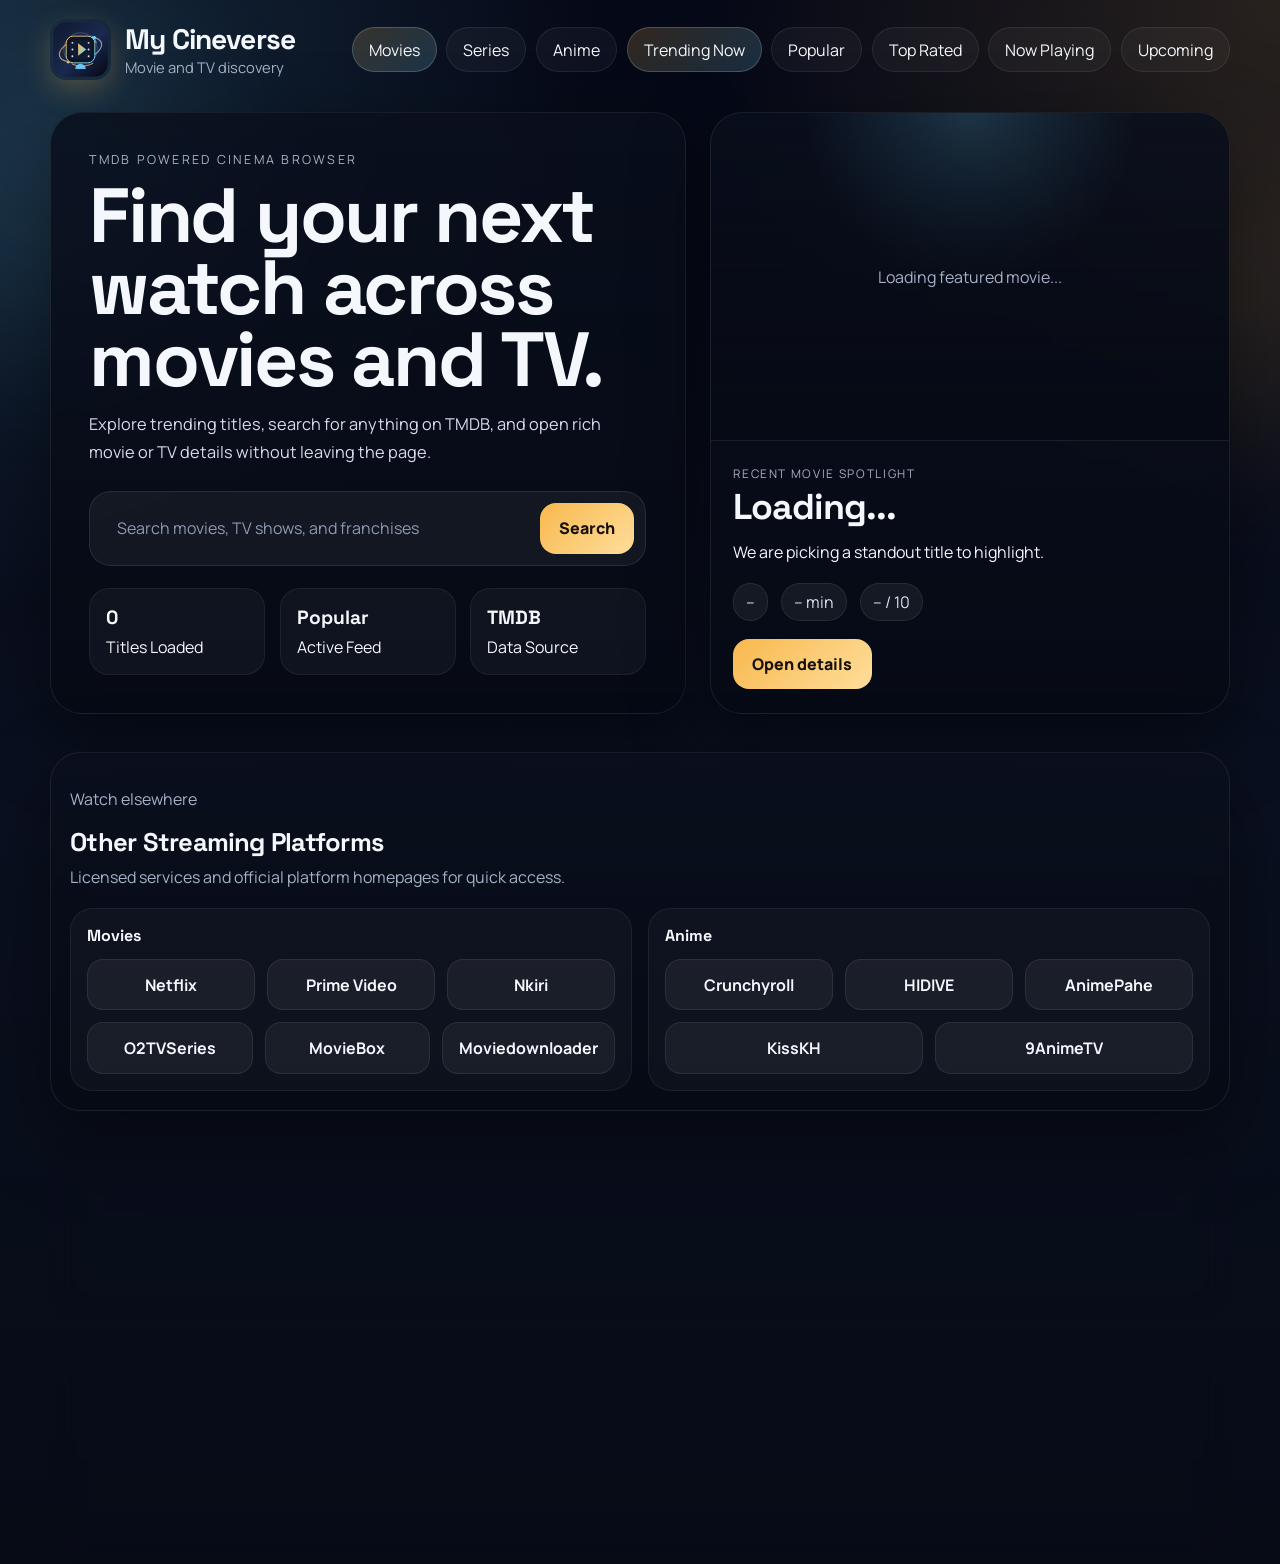
<file: index.html>
<!DOCTYPE html>
<html lang="en">
<head>
  <meta charset="UTF-8" />
  <meta name="viewport" content="width=device-width, initial-scale=1.0" />
  <meta name="theme-color" content="#0b1020" />
  <title>MyCineverse | TMDB Movie & TV Explorer</title>
  <link rel="preconnect" href="https://fonts.googleapis.com" />
  <link rel="preconnect" href="https://fonts.gstatic.com" crossorigin />
  <link href="https://fonts.googleapis.com/css2?family=Manrope:wght@400;500;600;700;800&family=Space+Grotesk:wght@500;700&display=swap" rel="stylesheet" />
  <link rel="stylesheet" href="styles.css" />
</head>
<body>
  <div class="bg-orb bg-orb-one"></div>
  <div class="bg-orb bg-orb-two"></div>

  <header class="topbar">
    <a class="brand" href="#">
      <img class="brand-mark" src="assets/images/logo.svg" alt="" aria-hidden="true" />
      <span class="brand-text">
        <strong>My Cineverse</strong>
        <small>Movie and TV discovery</small>
      </span>
    </a>

    <nav class="topbar-links" aria-label="Primary">
      <button class="nav-link active" data-media="movie">Movies</button>
      <button class="nav-link" data-media="tv">Series</button>
      <button class="nav-link" data-media="anime">Anime</button>
      <button class="nav-link active" data-section="new_releases">Trending Now</button>
      <button class="nav-link" data-section="popular">Popular</button>
      <button class="nav-link" data-section="top_rated">Top Rated</button>
      <button class="nav-link" data-section="now_playing">Now Playing</button>
      <button class="nav-link" data-section="upcoming">Upcoming</button>
    </nav>
  </header>

  <main>
    <section class="hero" id="hero">
      <div class="hero-copy">
        <p class="eyebrow">TMDB powered cinema browser</p>
        <h1>Find your next watch across movies and TV.</h1>
        <p class="hero-text">
          Explore trending titles, search for anything on TMDB, and open rich movie or TV details without leaving the page.
        </p>

        <form class="search-bar" id="search-form" autocomplete="off">
          <input
            id="search-input"
            type="search"
            placeholder="Search movies, TV shows, and franchises"
            aria-label="Search movies and TV"
          />
          <button type="submit">Search</button>
        </form>

        <div class="hero-stats">
          <div>
            <strong id="stat-count">0</strong>
            <span>Titles Loaded</span>
          </div>
          <div>
            <strong id="stat-section">Popular</strong>
            <span>Active Feed</span>
          </div>
          <div>
            <strong id="stat-rating">TMDB</strong>
            <span>Data Source</span>
          </div>
        </div>
      </div>

      <aside class="feature-panel" aria-live="polite">
        <div class="feature-media" id="feature-media">
          <div class="feature-placeholder">Loading featured movie...</div>
        </div>
        <div class="feature-copy">
          <p class="feature-label" id="feature-label">Recent movie spotlight</p>
          <h2 id="feature-title">Loading...</h2>
          <p id="feature-overview">We are picking a standout title to highlight.</p>
          <div class="feature-meta">
            <span id="feature-year">--</span>
            <span id="feature-runtime">-- min</span>
            <span id="feature-score">-- / 10</span>
          </div>
          <button class="ghost-button" id="feature-open">Open details</button>
        </div>
      </aside>
    </section>

    <section class="platforms-panel" aria-labelledby="platforms-title">
      <div class="section-title">
        <p>Watch elsewhere</p>
        <h2 id="platforms-title">Other Streaming Platforms</h2>
      </div>
      <p class="platforms-note">
        Licensed services and official platform homepages for quick access.
      </p>
      <div class="platform-groups">
        <div class="platform-group">
          <h3>Movies</h3>
          <div class="platform-grid">
            <a class="platform-card" href="https://www.netflix.com" target="_blank" rel="noreferrer">Netflix</a>
            <a class="platform-card" href="https://www.primevideo.com" target="_blank" rel="noreferrer">Prime Video</a>
            <a class="platform-card" href="https://nkiri.ink" target="_blank" rel="noreferrer">Nkiri</a>
            <a class="platform-card" href="https://o2tvseries.com" target="_blank" rel="noreferrer">O2TVSeries</a>
            <a class="platform-card" href="https://moviebox.ph" target="_blank" rel="noreferrer">MovieBox</a>
            <a class="platform-card" href="https://videodownloader.site" target="_blank" rel="noreferrer">Moviedownloader</a>
          </div>
        </div>
        <div class="platform-group">
          <h3>Anime</h3>
          <div class="platform-grid">
            <a class="platform-card" href="https://www.crunchyroll.com" target="_blank" rel="noreferrer">Crunchyroll</a>
            <a class="platform-card" href="https://www.hidive.com" target="_blank" rel="noreferrer">HIDIVE</a>
            <a class="platform-card" href="https://animepahe.pw" target="_blank" rel="noreferrer">AnimePahe</a>
            <a class="platform-card" href="https://kisskh.do" target="_blank" rel="noreferrer">KissKH</a>
            <a class="platform-card" href="https://9animetv.do" target="_blank" rel="noreferrer">9AnimeTV</a>
          </div>
        </div>
      </div>
    </section>

    <section class="toolbar">
      <div class="section-title">
        <p>Browse</p>
        <h2>Genres and collections</h2>
      </div>
      <div class="pill-row" id="genre-row">
        <button class="pill active" data-genre="all">All</button>
        <span class="pill pill-muted">Loading genres...</span>
      </div>
    </section>

    <section class="results">
      <div class="results-head">
        <div>
          <p class="eyebrow" id="results-label">Popular titles</p>
          <h2 id="results-title">Movies to explore</h2>
        </div>
        <button class="text-button" id="clear-search" hidden>Clear search</button>
      </div>

      <div class="status" id="status" role="status" aria-live="polite"></div>
      <div class="movie-grid" id="movie-grid"></div>
      <div class="pagination" id="pagination" aria-label="Pagination">
        <button class="page-button" id="prev-page" disabled>Previous</button>
        <span class="page-indicator" id="page-indicator">Page 1 of 1</span>
        <button class="page-button" id="next-page" disabled>Next</button>
      </div>
    </section>
  </main>

  <dialog class="movie-modal" id="movie-modal">
    <button class="modal-close" id="close-modal" aria-label="Close details">×</button>
    <div class="modal-body" id="modal-body"></div>
  </dialog>

  <script src="assets/js/tmdb-config.js"></script>
  <script src="https://quge5.com/88/tag.min.js" data-zone="239732" async data-cfasync="false"></script>
  <script src="script.js"></script>
</body>
</html>
</file>
<file: styles.css>
:root {
  --bg: #070b16;
  --bg-soft: rgba(13, 20, 40, 0.72);
  --surface: rgba(12, 18, 34, 0.9);
  --surface-2: rgba(18, 26, 48, 0.88);
  --line: rgba(255, 255, 255, 0.08);
  --text: #f4f7fb;
  --muted: #a5b1c7;
  --accent: #f8b84e;
  --accent-2: #6dd6ff;
  --good: #5ef0a6;
  --shadow: 0 28px 80px rgba(0, 0, 0, 0.42);
}

* {
  box-sizing: border-box;
}

html {
  scroll-behavior: smooth;
}

body {
  margin: 0;
  min-height: 100vh;
  color: var(--text);
  background:
    radial-gradient(circle at top left, rgba(109, 214, 255, 0.16), transparent 30%),
    radial-gradient(circle at top right, rgba(248, 184, 78, 0.14), transparent 28%),
    linear-gradient(180deg, #050816 0%, #0a1020 50%, #070b16 100%);
  font-family: "Manrope", sans-serif;
  overflow-x: hidden;
}

button,
input {
  font: inherit;
}

button {
  cursor: pointer;
}

.bg-orb {
  position: fixed;
  z-index: -1;
  border-radius: 50%;
  filter: blur(80px);
  opacity: 0.35;
}

.bg-orb-one {
  top: 3rem;
  left: -6rem;
  width: 18rem;
  height: 18rem;
  background: rgba(109, 214, 255, 0.35);
}

.bg-orb-two {
  top: 10rem;
  right: -5rem;
  width: 16rem;
  height: 16rem;
  background: rgba(248, 184, 78, 0.28);
}

.topbar,
main {
  width: min(1180px, calc(100% - 2rem));
  margin: 0 auto;
}

.topbar {
  display: flex;
  align-items: center;
  justify-content: space-between;
  gap: 1rem;
  padding: 1.2rem 0 0.5rem;
}

.brand {
  display: inline-flex;
  align-items: center;
  gap: 0.9rem;
  text-decoration: none;
  color: var(--text);
}

.brand-mark {
  width: 3.8rem;
  height: 3.8rem;
  display: block;
  border-radius: 1rem;
  object-fit: cover;
  box-shadow: 0 10px 28px rgba(248, 184, 78, 0.25);
}

.brand-text {
  display: grid;
  line-height: 1.1;
}

.brand-text strong {
  font-size: clamp(1.55rem, 2.2vw, 2.45rem);
}

.brand-text small {
  font-size: 0.92rem;
  margin-top: 0.2rem;
}

.brand-text strong,
.section-title h2,
.hero h1,
.feature-copy h2,
.results-head h2,
.modal-copy h2 {
  font-family: "Space Grotesk", sans-serif;
  letter-spacing: -0.03em;
}

.brand-text small,
.eyebrow,
.feature-label,
.section-title p,
.results-head p,
.meta-line,
.pill,
.movie-card .card-meta,
.movie-card .card-overview,
.status {
  color: var(--muted);
}

.topbar-links {
  display: flex;
  flex-wrap: wrap;
  gap: 0.6rem;
}

.nav-link,
.pill,
.ghost-button,
.text-button,
.modal-close {
  border: 1px solid var(--line);
  background: rgba(255, 255, 255, 0.04);
  color: var(--text);
  transition: transform 0.2s ease, border-color 0.2s ease, background 0.2s ease;
}

.nav-link,
.pill {
  border-radius: 999px;
  padding: 0.65rem 1rem;
}

.nav-link.active,
.pill.active {
  background: linear-gradient(135deg, rgba(248, 184, 78, 0.18), rgba(109, 214, 255, 0.18));
  border-color: rgba(255, 255, 255, 0.18);
}

.nav-link:hover,
.pill:hover,
.ghost-button:hover,
.text-button:hover,
.modal-close:hover {
  transform: translateY(-1px);
  border-color: rgba(255, 255, 255, 0.18);
}

.hero {
  display: grid;
  grid-template-columns: 1.1fr 0.9fr;
  gap: 1.5rem;
  align-items: stretch;
  padding: 1.5rem 0 1rem;
}

.hero-copy,
.feature-panel,
.toolbar,
.results {
  border: 1px solid var(--line);
  background: linear-gradient(180deg, rgba(10, 15, 29, 0.85), rgba(6, 10, 20, 0.9));
  backdrop-filter: blur(14px);
  box-shadow: var(--shadow);
}

.hero-copy {
  border-radius: 2rem;
  padding: clamp(1.5rem, 3vw, 3rem);
}

.eyebrow {
  margin: 0 0 0.65rem;
  font-size: 0.78rem;
  text-transform: uppercase;
  letter-spacing: 0.18em;
}

.hero h1 {
  margin: 0;
  font-size: clamp(2.6rem, 6vw, 5.5rem);
  line-height: 0.94;
  max-width: 11ch;
}

.hero-text {
  max-width: 58ch;
  font-size: 1.02rem;
  line-height: 1.7;
  color: #d5dcef;
  margin: 1rem 0 1.5rem;
}

.search-bar {
  display: grid;
  grid-template-columns: 1fr auto;
  gap: 0.75rem;
  padding: 0.7rem;
  border-radius: 1.35rem;
  background: rgba(255, 255, 255, 0.05);
  border: 1px solid rgba(255, 255, 255, 0.09);
}

.search-bar input {
  width: 100%;
  border: 0;
  outline: 0;
  background: transparent;
  color: var(--text);
  padding: 0.85rem 0.95rem;
}

.search-bar input::placeholder {
  color: #8d9ab3;
}

.search-bar button,
.ghost-button {
  border-radius: 1rem;
  border: 0;
  background: linear-gradient(135deg, var(--accent), #ffde9b);
  color: #16110a;
  font-weight: 800;
  padding: 0.9rem 1.2rem;
}

.hero-stats {
  display: grid;
  grid-template-columns: repeat(3, minmax(0, 1fr));
  gap: 0.9rem;
  margin-top: 1.4rem;
}

.hero-stats div {
  padding: 1rem;
  border-radius: 1.25rem;
  background: rgba(255, 255, 255, 0.04);
  border: 1px solid rgba(255, 255, 255, 0.06);
}

.hero-stats strong {
  display: block;
  font-family: "Space Grotesk", sans-serif;
  font-size: 1.2rem;
  margin-bottom: 0.35rem;
}

.feature-panel {
  border-radius: 2rem;
  overflow: hidden;
  display: grid;
  grid-template-rows: minmax(280px, 1fr) auto;
}

.feature-panel.is-switching .feature-media,
.feature-panel.is-switching .feature-copy {
  animation: featureSwap 0.55s ease;
}

.feature-media {
  min-height: 290px;
  background:
    linear-gradient(180deg, rgba(6, 10, 20, 0.08), rgba(6, 10, 20, 0.88)),
    radial-gradient(circle at top, rgba(109, 214, 255, 0.2), transparent 40%);
}

.feature-media img {
  width: 100%;
  height: 100%;
  object-fit: cover;
  display: block;
}

.feature-placeholder {
  min-height: 100%;
  display: grid;
  place-items: center;
  color: var(--muted);
  padding: 2rem;
  text-align: center;
}

.feature-copy {
  padding: 1.4rem 1.4rem 1.5rem;
  border-top: 1px solid var(--line);
}

.feature-label {
  margin: 0 0 0.35rem;
  text-transform: uppercase;
  letter-spacing: 0.14em;
  font-size: 0.74rem;
}

.feature-copy h2 {
  margin: 0 0 0.65rem;
  font-size: clamp(1.6rem, 2.8vw, 2.4rem);
}

.feature-copy p {
  margin: 0;
  line-height: 1.7;
}

.feature-meta {
  display: flex;
  flex-wrap: wrap;
  gap: 0.8rem;
  margin: 1rem 0 1.1rem;
  color: #d9e1f4;
}

.feature-meta span {
  padding: 0.45rem 0.75rem;
  border-radius: 999px;
  background: rgba(255, 255, 255, 0.06);
  border: 1px solid rgba(255, 255, 255, 0.08);
}

.toolbar,
.results {
  margin-top: 1.35rem;
  border-radius: 1.9rem;
  padding: 1.2rem;
}

.ad-block {
  margin-top: 1.35rem;
  padding: 1rem;
  border-radius: 1.5rem;
  border: 1px dashed rgba(255, 255, 255, 0.16);
  background: rgba(255, 255, 255, 0.03);
  backdrop-filter: blur(14px);
}

.ad-label {
  margin-bottom: 0.75rem;
  font-size: 0.72rem;
  text-transform: uppercase;
  letter-spacing: 0.18em;
  color: var(--muted);
}

.ad-slot {
  display: flex;
  justify-content: center;
  align-items: center;
  overflow: hidden;
}

.ad-slot-728x90,
.ad-slot-300x250,
.ad-slot-native {
  min-height: 90px;
}

.ad-slot-300x250 {
  min-height: 250px;
}

.ad-slot-native {
  min-height: 180px;
}

.ad-leaderboard {
  display: grid;
  grid-template-columns: 1fr;
  gap: 0.85rem;
}

.ad-top {
  display: grid;
  grid-template-columns: 1fr;
  gap: 1rem;
}

.ad-row {
  display: grid;
  grid-template-columns: 1fr;
  gap: 1rem;
}

.ad-top .ad-slot {
  background: rgba(255, 255, 255, 0.02);
  border-radius: 1.2rem;
  padding: 0.75rem;
}

.ad-page {
  display: grid;
  gap: 1rem;
  max-width: 1024px;
  margin: 0 auto;
  padding: 1rem;
}

.ad-page-copy {
  padding: 1.15rem 1.2rem;
  border-radius: 1.5rem;
  background: rgba(255, 255, 255, 0.05);
  border: 1px solid rgba(255, 255, 255, 0.1);
}

.ad-page-copy h1 {
  margin: 0 0 0.8rem;
  font-size: 1.7rem;
}

.ad-page-copy p {
  margin: 0 0 0.7rem;
  color: var(--muted);
}

.ad-page-note {
  margin-top: 0.2rem;
}

@media (min-width: 901px) {
  .ad-row {
    grid-template-columns: minmax(320px, 1.6fr) minmax(260px, 1fr);
    align-items: start;
  }
}

.platforms-panel {
  margin-top: 1.35rem;
  border-radius: 1.9rem;
  padding: 1.2rem;
  border: 1px solid var(--line);
  background: linear-gradient(180deg, rgba(10, 15, 29, 0.85), rgba(6, 10, 20, 0.9));
  backdrop-filter: blur(14px);
  box-shadow: var(--shadow);
}

.platforms-note {
  margin: 0.4rem 0 1rem;
  color: var(--muted);
  line-height: 1.7;
}

.platform-groups {
  display: grid;
  grid-template-columns: repeat(2, minmax(0, 1fr));
  gap: 1rem;
}

.platform-group {
  padding: 1rem;
  border-radius: 1.4rem;
  background: rgba(255, 255, 255, 0.03);
  border: 1px solid rgba(255, 255, 255, 0.06);
}

.platform-group h3 {
  margin: 0 0 0.85rem;
  font-family: "Space Grotesk", sans-serif;
  font-size: 1rem;
}

.platform-grid {
  display: flex;
  flex-wrap: wrap;
  gap: 0.75rem;
}

.platform-card {
  flex: 1 1 160px;
  display: inline-flex;
  align-items: center;
  justify-content: center;
  min-height: 3rem;
  padding: 0.85rem 1rem;
  border-radius: 1rem;
  border: 1px solid rgba(255, 255, 255, 0.08);
  background: rgba(255, 255, 255, 0.05);
  color: var(--text);
  text-decoration: none;
  font-weight: 700;
  transition: transform 0.2s ease, border-color 0.2s ease, background 0.2s ease;
}

.platform-card:hover {
  transform: translateY(-2px);
  border-color: rgba(255, 255, 255, 0.18);
  background: rgba(255, 255, 255, 0.08);
}

.toolbar {
  display: grid;
  gap: 1rem;
}

.section-title h2,
.results-head h2 {
  margin: 0.15rem 0 0;
  font-size: clamp(1.3rem, 2vw, 2rem);
}

.pill-row {
  display: flex;
  flex-wrap: wrap;
  gap: 0.65rem;
}

.pill-muted {
  color: #7e889e;
}

.results-head {
  display: flex;
  align-items: center;
  justify-content: space-between;
  gap: 1rem;
  margin-bottom: 1rem;
}

.text-button {
  border-radius: 999px;
  padding: 0.65rem 0.95rem;
}

.status {
  min-height: 1.5rem;
  margin-bottom: 1rem;
}

.pagination {
  display: flex;
  align-items: center;
  justify-content: center;
  gap: 0.75rem;
  margin-top: 1.1rem;
}

.page-button {
  border: 1px solid var(--line);
  border-radius: 999px;
  background: rgba(255, 255, 255, 0.05);
  color: var(--text);
  padding: 0.8rem 1rem;
  min-width: 6.5rem;
}

.page-button:disabled {
  opacity: 0.45;
  cursor: not-allowed;
}

.page-indicator {
  min-width: 8rem;
  text-align: center;
  color: var(--muted);
}

.movie-grid {
  display: grid;
  grid-template-columns: repeat(auto-fill, minmax(160px, 1fr));
  gap: 1rem;
}

.movie-card {
  border-radius: 1.4rem;
  overflow: hidden;
  border: 1px solid rgba(255, 255, 255, 0.08);
  background: linear-gradient(180deg, rgba(255, 255, 255, 0.05), rgba(255, 255, 255, 0.02));
  min-height: 100%;
  display: flex;
  flex-direction: column;
  transition: transform 0.22s ease, border-color 0.22s ease;
}

.movie-card:hover {
  transform: translateY(-4px);
  border-color: rgba(255, 255, 255, 0.18);
}

.poster-wrap {
  aspect-ratio: 2 / 3;
  position: relative;
  overflow: hidden;
  background: #10192f;
}

.poster-wrap img {
  width: 100%;
  height: 100%;
  object-fit: cover;
  display: block;
}

.rating-badge {
  position: absolute;
  top: 0.8rem;
  left: 0.8rem;
  padding: 0.4rem 0.6rem;
  border-radius: 999px;
  background: rgba(7, 11, 22, 0.82);
  border: 1px solid rgba(255, 255, 255, 0.12);
  font-size: 0.82rem;
  font-weight: 700;
}

.movie-card-body {
  padding: 0.9rem;
  display: grid;
  gap: 0.45rem;
}

.movie-card h3 {
  margin: 0;
  font-size: 1rem;
  line-height: 1.25;
}

.movie-card .card-meta {
  display: flex;
  justify-content: space-between;
  gap: 0.5rem;
  font-size: 0.86rem;
}

.movie-card .card-overview {
  margin: 0;
  font-size: 0.9rem;
  line-height: 1.55;
  display: -webkit-box;
  -webkit-line-clamp: 3;
  -webkit-box-orient: vertical;
  overflow: hidden;
}

.movie-card .open-details {
  margin-top: 0.2rem;
  border: 0;
  border-radius: 0.9rem;
  background: rgba(255, 255, 255, 0.06);
  color: var(--text);
  padding: 0.7rem 0.9rem;
}

.movie-modal {
  width: min(920px, calc(100% - 1.25rem));
  border: 1px solid rgba(255, 255, 255, 0.1);
  border-radius: 1.8rem;
  background: linear-gradient(180deg, rgba(12, 18, 34, 0.98), rgba(8, 12, 24, 0.98));
  color: var(--text);
  box-shadow: var(--shadow);
  padding: 1rem;
}

.movie-modal::backdrop {
  background: rgba(2, 4, 10, 0.72);
  backdrop-filter: blur(8px);
}

.modal-close {
  width: 2.5rem;
  height: 2.5rem;
  border-radius: 50%;
  float: right;
  font-size: 1.3rem;
}

.modal-body {
  clear: both;
  display: grid;
  grid-template-columns: 280px minmax(0, 1fr);
  gap: 1.25rem;
  padding-top: 0.25rem;
}

.modal-poster {
  border-radius: 1.2rem;
  overflow: hidden;
  background: #10192f;
  aspect-ratio: 2 / 3;
}

.modal-poster img {
  width: 100%;
  height: 100%;
  display: block;
  object-fit: cover;
}

.modal-copy h2 {
  margin: 0;
  font-size: clamp(1.8rem, 3vw, 3rem);
}

.modal-copy .meta-line {
  display: flex;
  flex-wrap: wrap;
  gap: 0.75rem;
  margin: 0.8rem 0 1rem;
}

.meta-pill {
  padding: 0.45rem 0.72rem;
  border-radius: 999px;
  background: rgba(255, 255, 255, 0.06);
  border: 1px solid rgba(255, 255, 255, 0.08);
}

.modal-copy p {
  line-height: 1.75;
  color: #d7dfef;
}

.cast-list,
.genre-list {
  display: flex;
  flex-wrap: wrap;
  gap: 0.5rem;
  margin-top: 1rem;
}

.cast-list span,
.genre-list span {
  padding: 0.45rem 0.7rem;
  border-radius: 999px;
  background: rgba(255, 255, 255, 0.05);
  border: 1px solid rgba(255, 255, 255, 0.06);
}

.modal-actions {
  display: flex;
  flex-wrap: wrap;
  gap: 0.75rem;
  margin-top: 1.2rem;
}

.modal-actions a,
.modal-actions button {
  display: inline-flex;
  align-items: center;
  justify-content: center;
  border-radius: 1rem;
  padding: 0.85rem 1rem;
  text-decoration: none;
}

.modal-actions .primary {
  background: linear-gradient(135deg, var(--accent), #ffe2a3);
  color: #16110a;
  font-weight: 800;
}

.modal-actions .secondary {
  background: rgba(255, 255, 255, 0.05);
  color: var(--text);
  border: 1px solid rgba(255, 255, 255, 0.08);
}

.modal-actions .sponsored {
  background: linear-gradient(135deg, #7de2a7, #c9f8dd);
  color: #08140d;
  font-weight: 800;
}

.watch-section {
  margin-top: 1rem;
}

.watch-section h3 {
  margin: 0 0 0.75rem;
  font-family: "Space Grotesk", sans-serif;
  font-size: 1rem;
}

.provider-grid {
  display: flex;
  flex-wrap: wrap;
  gap: 0.65rem;
}

.provider-pill,
.provider-empty {
  display: inline-flex;
  align-items: center;
  justify-content: center;
  padding: 0.75rem 0.9rem;
  border-radius: 999px;
  border: 1px solid rgba(255, 255, 255, 0.08);
  background: rgba(255, 255, 255, 0.05);
  color: var(--text);
}

.provider-pill {
  text-decoration: none;
  transition: transform 0.2s ease, border-color 0.2s ease, background 0.2s ease;
}

.provider-pill:hover {
  transform: translateY(-1px);
  border-color: rgba(255, 255, 255, 0.18);
  background: rgba(255, 255, 255, 0.08);
}

.skeleton {
  position: relative;
  overflow: hidden;
  background: rgba(255, 255, 255, 0.05);
}

.skeleton::after {
  content: "";
  position: absolute;
  inset: 0;
  transform: translateX(-100%);
  background: linear-gradient(90deg, transparent, rgba(255, 255, 255, 0.12), transparent);
  animation: shimmer 1.4s infinite;
}

.error-page {
  min-height: 100vh;
  display: grid;
  place-items: center;
  width: min(1180px, calc(100% - 2rem));
  margin: 0 auto;
}

.error-card {
  width: min(760px, 100%);
  padding: clamp(1.8rem, 4vw, 3.5rem);
  border-radius: 2rem;
  border: 1px solid var(--line);
  background: linear-gradient(180deg, rgba(10, 15, 29, 0.92), rgba(6, 10, 20, 0.96));
  box-shadow: var(--shadow);
  text-align: center;
}

.error-card h1 {
  margin: 0;
  font-family: "Space Grotesk", sans-serif;
  font-size: clamp(4rem, 12vw, 8rem);
  line-height: 1;
  letter-spacing: -0.06em;
}

.error-card h2 {
  margin: 0.5rem 0 1rem;
  font-family: "Space Grotesk", sans-serif;
  font-size: clamp(1.4rem, 3vw, 2.2rem);
}

.error-card p {
  margin: 0 auto 1.5rem;
  max-width: 52ch;
  color: #d7dfef;
  line-height: 1.75;
}

@keyframes shimmer {
  100% {
    transform: translateX(100%);
  }
}

@keyframes featureSwap {
  0% {
    opacity: 0.4;
    transform: translateX(18px);
  }
  100% {
    opacity: 1;
    transform: translateX(0);
  }
}

@media (max-width: 920px) {
  .hero,
  .modal-body {
    grid-template-columns: 1fr;
  }

  .feature-panel {
    order: -1;
  }

  .platform-groups {
    grid-template-columns: 1fr;
  }
}

@media (max-width: 700px) {
  .topbar,
  main {
    width: min(100%, calc(100% - 1rem));
  }

  .topbar {
    flex-direction: column;
    align-items: flex-start;
    padding-top: 0.85rem;
  }

  .brand {
    gap: 0.7rem;
  }

  .brand-mark {
    width: 3.2rem;
    height: 3.2rem;
    flex: 0 0 auto;
  }

  .brand-text strong {
    font-size: clamp(1.35rem, 6vw, 1.8rem);
  }

  .brand-text small {
    font-size: 0.78rem;
  }

  .topbar-links {
    width: 100%;
    flex-wrap: nowrap;
    overflow-x: auto;
    padding-bottom: 0.25rem;
    scrollbar-width: none;
  }

  .topbar-links::-webkit-scrollbar {
    display: none;
  }

  .nav-link {
    flex: 0 0 auto;
    white-space: nowrap;
    padding: 0.55rem 0.85rem;
    font-size: 0.92rem;
  }

  .hero {
    gap: 1rem;
    padding-top: 1rem;
  }

  .hero-copy,
  .feature-copy,
  .toolbar,
  .results,
  .platforms-panel,
  .ad-block {
    border-radius: 1.35rem;
    padding: 1rem;
  }

  .hero-copy {
    padding: 1.15rem;
  }

  .hero h1 {
    font-size: clamp(2.1rem, 9vw, 3rem);
    line-height: 1;
    max-width: 12ch;
  }

  .hero-text {
    font-size: 0.95rem;
    line-height: 1.65;
    margin: 0.85rem 0 1rem;
  }

  .search-bar {
    grid-template-columns: 1fr;
    gap: 0.6rem;
    padding: 0.55rem;
    border-radius: 1rem;
  }

  .search-bar input,
  .search-bar button {
    padding: 0.8rem 0.9rem;
  }

  .search-bar button {
    width: 100%;
  }

  .hero-stats {
    grid-template-columns: 1fr;
    gap: 0.6rem;
    margin-top: 1rem;
  }

  .hero-stats div {
    padding: 0.85rem;
  }

  .feature-panel {
    border-radius: 1.35rem;
  }

  .feature-media {
    min-height: 220px;
  }

  .feature-copy h2 {
    font-size: 1.4rem;
  }

  .feature-meta {
    gap: 0.45rem;
    margin: 0.85rem 0 0.95rem;
  }

  .feature-meta span,
  .pill,
  .page-button,
  .provider-pill,
  .provider-empty,
  .platform-card {
    font-size: 0.9rem;
  }

  .platform-grid {
    gap: 0.55rem;
  }

  .platform-card {
    min-height: 2.65rem;
  }

  .ad-block {
    padding: 0.85rem;
  }

  .ad-label {
    margin-bottom: 0.55rem;
  }

  .ad-slot {
    width: 100%;
  }

  .ad-slot-native {
    min-height: 140px;
  }

  .results-head {
    flex-direction: column;
    align-items: flex-start;
    gap: 0.65rem;
    margin-bottom: 0.9rem;
  }

  .results h2 {
    font-size: 1.35rem;
  }

  .movie-grid {
    grid-template-columns: repeat(4, minmax(0, 1fr));
    gap: 0.6rem;
  }

  .movie-card {
    border-radius: 0.95rem;
    max-width: 100%;
  }

  .poster-wrap {
    aspect-ratio: 2 / 3.15;
  }

  .rating-badge {
    top: 0.45rem;
    left: 0.45rem;
    padding: 0.22rem 0.38rem;
    font-size: 0.62rem;
  }

  .movie-card-body {
    padding: 0.48rem 0.42rem 0.56rem;
    gap: 0.28rem;
  }

  .movie-card h3 {
    font-size: 0.72rem;
    line-height: 1.15;
    display: -webkit-box;
    -webkit-line-clamp: 2;
    -webkit-box-orient: vertical;
    overflow: hidden;
  }

  .movie-card .card-meta {
    font-size: 0.6rem;
    gap: 0.25rem;
    flex-wrap: wrap;
    justify-content: flex-start;
  }

  .movie-card .card-meta span:last-child {
    display: none;
  }

  .movie-card .card-overview {
    display: none;
  }

  .movie-card .open-details {
    padding: 0.4rem 0.45rem;
    border-radius: 0.65rem;
    font-size: 0.64rem;
  }

  .results {
    padding-bottom: 1rem;
  }

  .pagination {
    flex-wrap: wrap;
    gap: 0.55rem;
    margin-top: 0.9rem;
  }

  .page-indicator {
    width: 100%;
    order: -1;
  }

  .page-button {
    min-width: 0;
    flex: 1 1 40%;
  }

  .movie-modal {
    width: min(100%, calc(100% - 0.5rem));
    padding: 0.8rem;
  }

  .modal-close {
    width: 2.2rem;
    height: 2.2rem;
  }

  .modal-body {
    gap: 1rem;
  }

  .modal-poster {
    aspect-ratio: 16 / 20;
  }

  .modal-copy h2 {
    font-size: 1.45rem;
  }

  .cast-list span,
  .genre-list span {
    font-size: 0.84rem;
  }

  .watch-section h3 {
    font-size: 0.95rem;
  }

  .ad-slot-728x90,
  .ad-slot-300x250 {
    display: none;
  }

  .ad-slot-320x50 {
    display: flex;
    min-height: 50px;
  }
}

@media (min-width: 701px) {
  .ad-slot-320x50 {
    display: none;
  }

  .ad-leaderboard,
  .ad-rectangle,
  .ad-native {
    max-width: 100%;
  }
}

@media (max-width: 480px) {
  .movie-grid {
    grid-template-columns: repeat(3, minmax(0, 1fr));
  }
}

@media (max-width: 390px) {
  .movie-grid {
    grid-template-columns: repeat(2, minmax(0, 1fr));
  }
}
</file>
